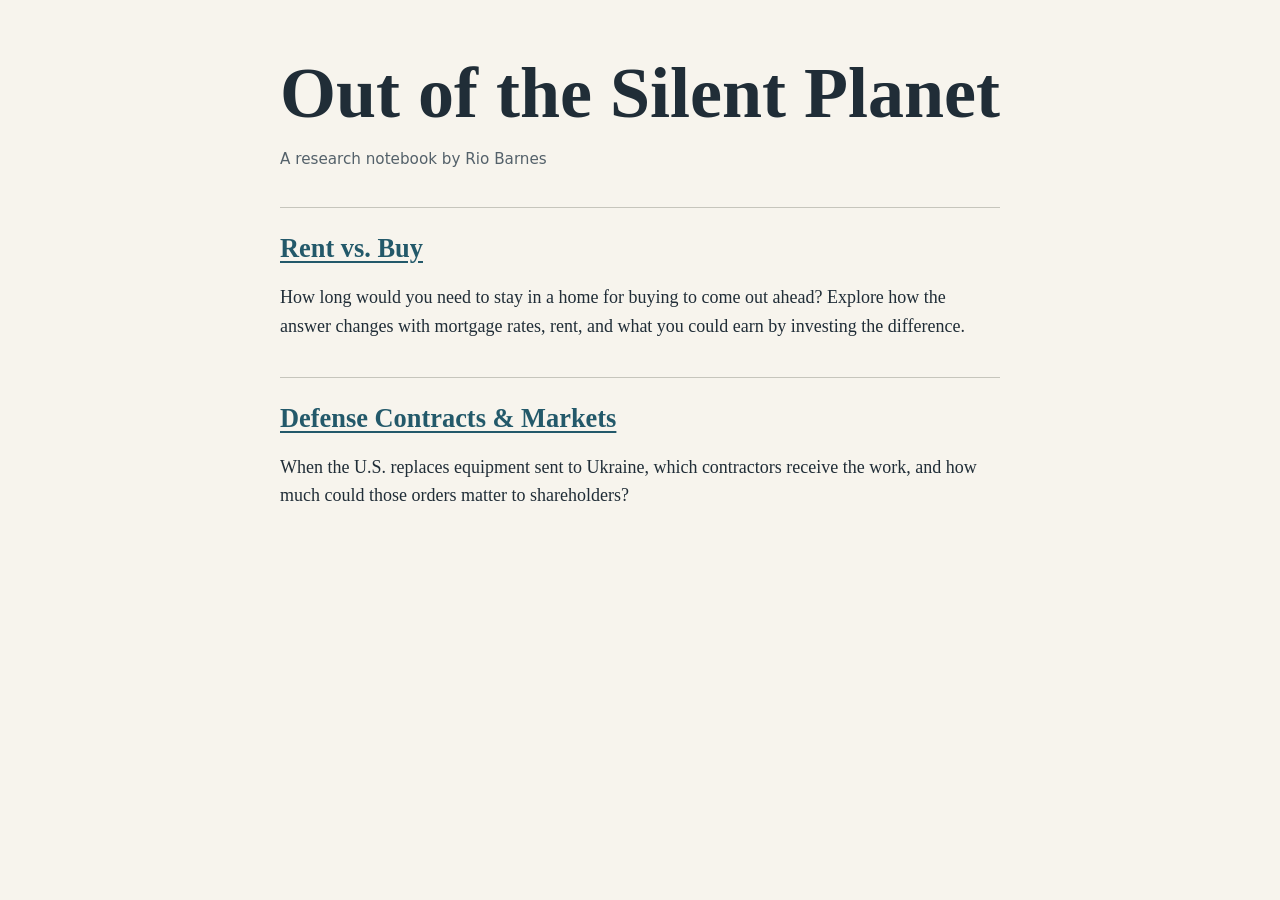
<file: index.html>
<!doctype html>
<html lang="en">
<head>
  <meta charset="utf-8">
  <meta name="viewport" content="width=device-width, initial-scale=1">
  <title>Out of the Silent Planet</title>
  <link rel="stylesheet" href="styles.css">
</head>
<body>
  <main>
    <h1>Out of the Silent Planet</h1>
    <p class="byline">A research notebook by Rio Barnes</p>

    <section>
      <h2><a href="https://housing-compass-rent-buy.sleekmango7.chatgpt.site/">Rent vs. Buy</a></h2>
      <p>How long would you need to stay in a home for buying to come
        out ahead? Explore how the answer changes with mortgage rates,
        rent, and what you could earn by investing the difference.</p>
    </section>

    <section>
      <h2><a href="defense.html">Defense Contracts &amp; Markets</a></h2>
      <p>When the U.S. replaces equipment sent to Ukraine, which
        contractors receive the work, and how much could those orders
        matter to shareholders?</p>
    </section>
  </main>
</body>
</html>
</file>
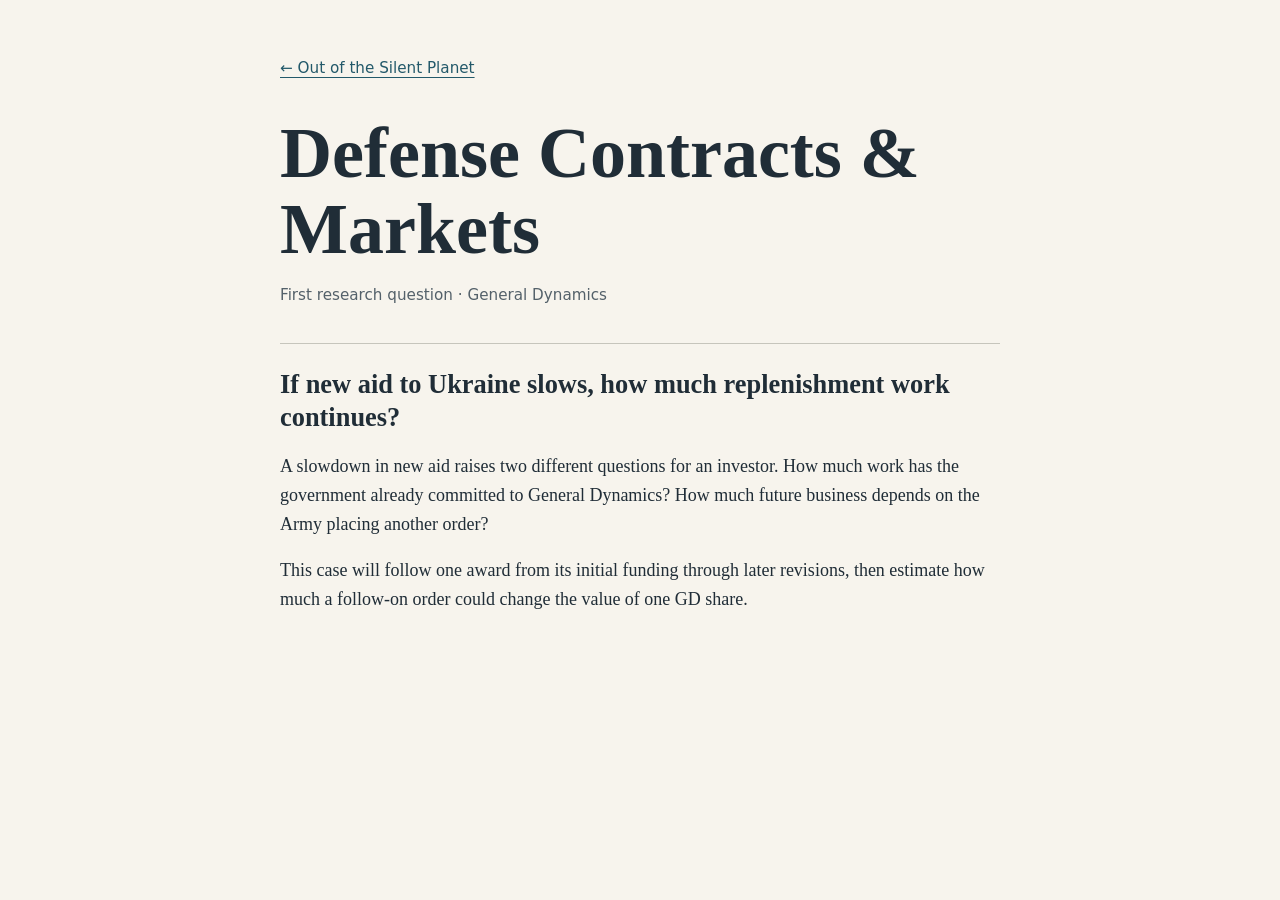
<file: defense.html>
<!doctype html>
<html lang="en">
<head>
  <meta charset="utf-8">
  <meta name="viewport" content="width=device-width, initial-scale=1">
  <title>Defense Contracts &amp; Markets | Out of the Silent Planet</title>
  <link rel="stylesheet" href="styles.css">
</head>
<body>
  <main>
    <nav><a href="index.html">← Out of the Silent Planet</a></nav>

    <h1>Defense Contracts &amp; Markets</h1>
    <p class="byline">First research question · General Dynamics</p>

    <section>
      <h2>If new aid to Ukraine slows, how much replenishment work continues?</h2>
      <p>A slowdown in new aid raises two different questions for an
        investor. How much work has the government already committed
        to General Dynamics? How much future business depends on the
        Army placing another order?</p>
      <p>This case will follow one award from its initial funding
        through later revisions, then estimate how much a follow-on
        order could change the value of one GD share.</p>
    </section>
  </main>
</body>
</html>
</file>
<file: styles.css>
body {
  margin: 0;
  background: #f7f4ed;
  color: #202d37;
  font: 18px/1.6 Georgia, serif;
}

main {
  max-width: 720px;
  margin: 0 auto;
  padding: 56px 24px;
}

h1 {
  margin: 0;
  font-size: clamp(2.5rem, 7vw, 4.5rem);
  line-height: 1.05;
}

h2 {
  margin: 0 0 12px;
  font-size: 1.65rem;
  line-height: 1.25;
}

.byline, nav {
  font-family: system-ui, sans-serif;
  font-size: 0.95rem;
}

.byline {
  color: #54616a;
}

nav {
  margin-bottom: 36px;
}

section {
  margin-top: 36px;
  padding-top: 24px;
  border-top: 1px solid #c6c5bc;
}

a {
  color: #23596a;
  text-underline-offset: 4px;
}

a:hover, a:focus-visible {
  color: #903e26;
}
</file>
